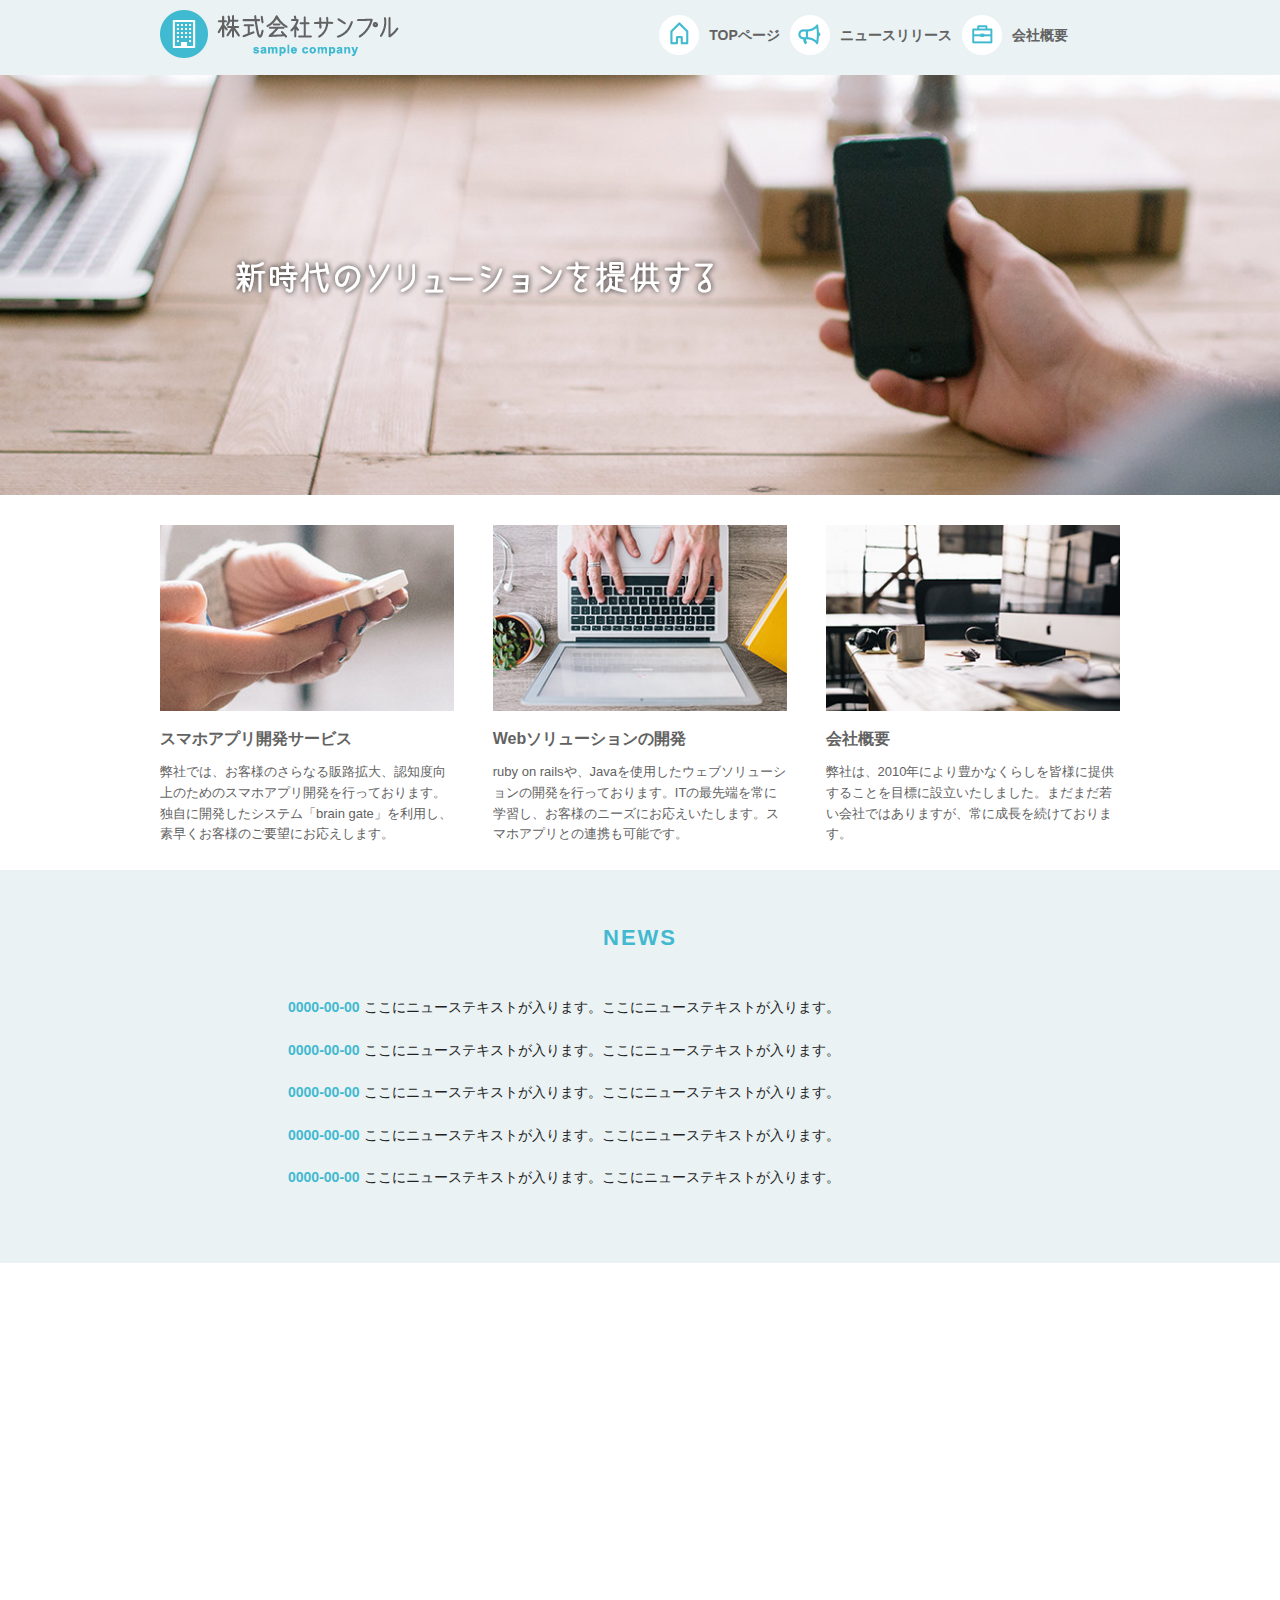
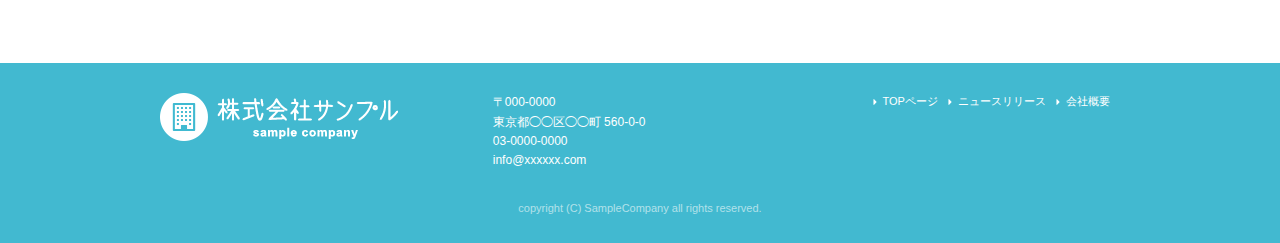
<file: index.html>
<!DOCTYPE html>
<html lang="ja">
<head>

  <!-- Basic Page Needs
  –––––––––––––––––––––––––––––––––––––––––––––––––– -->
  <meta charset="utf-8">
  <title>株式会社サンプル</title>
  <meta name="description" content="">
  <meta name="author" content="">

  <!-- Mobile Specific Metas
  –––––––––––––––––––––––––––––––––––––––––––––––––– -->
  <meta name="viewport" content="width=device-width, initial-scale=1">


  <!-- CSS
  –––––––––––––––––––––––––––––––––––––––––––––––––– -->
  <link rel="stylesheet" href="css/normalize.css">
  <link rel="stylesheet" href="css/skeleton.css">
  <link rel="stylesheet" href="css/sample.css">

  <!-- Favicon
  –––––––––––––––––––––––––––––––––––––––––––––––––– -->
  <link rel="icon" type="image/png" href="images/favicon.png">

</head>

<body>

  <!-- Primary Page Layout
  –––––––––––––––––––––––––––––––––––––––––––––––––– -->
  <header>
  <div id="header_in" class="container">
    <div class="row">
      <div class="six columns logo">
        <h1><a href="index.html"><img class="u-max-full-width" src="images/top/logo.png" alt="株式会社サンプル" srcset="images/top/logo@2x.png 2x" /></a></h1>
      </div>
      
      <div class="six columns navi">
        <div class="sp_navi">
          <img id="sp_navi_btn" class="u-max-full-width" src="images/top/sp_navi.png" alt="sp_navi" srcset="images/top/sp_navi@2x.png 2x" />
             <ul class="sp_navi_li">
               <li><a href="index.html">TOPページ</a></li>
               <li><a href="news.html">ニュースリリース</a></li>
               <li><a href="company.html">会社概要</a></li>
             </ul>
        </div>
        <div class="pc_navi">
            <ul class="pc_navi_li">
               <li class="navi_toppage"><a href="index.html">TOPページ</a></li>
               <li class="navi_news"><a href="news.html">ニュースリリース</a></li>
               <li class="navi_company"><a href="company.html">会社概要</a></li>
            </ul>
        </div>
      </div>
    </div>
  </div>    
  </header>
  
  <div id="cover_area">
  <div class="container">
    <div class="twelve columns">
      <img class="u-max-full-width" src="images/top/cover_read.png" alt="新時代のソリューションを提供する" srcset="images/top/cover_read@2x.png 2x" />
    </div>
  </div>
  </div>
  
<div id="service_area">

  <div class="container">
    <div class="row">

      <div class="four columns">
        
         <img class="u-max-full-width" src="images/top/service_01.jpg" alt="スマホアプリ開発サービス" srcset="images/top/service_01@2x.jpg 2x" />

         <div class="service_title">スマホアプリ開発サービス</div>
         <p>弊社では、お客様のさらなる販路拡大、認知度向上のためのスマホアプリ開発を行っております。独自に開発したシステム「brain gate」を利用し、素早くお客様のご要望にお応えします。</p>
        
      </div><!-- column -->
      
      <div class="four columns">
        
         <img class="u-max-full-width" src="images/top/service_02.jpg" alt="Webソリューションの開発" srcset="images/top/service_02@2x.jpg 2x" />

         <div class="service_title">Webソリューションの開発</div>
         <p>ruby on railsや、Javaを使用したウェブソリューションの開発を行っております。ITの最先端を常に学習し、お客様のニーズにお応えいたします。スマホアプリとの連携も可能です。</p> 
      
      </div><!-- column -->
      
      <div class="four columns">
        
         <img class="u-max-full-width" src="images/top/service_03.jpg" alt="会社概要" srcset="images/top/service_03@2x.jpg 2x" />

         <div class="service_title">会社概要</div>
         <p>弊社は、2010年により豊かなくらしを皆様に提供することを目標に設立いたしました。まだまだ若い会社ではありますが、常に成長を続けております。</p>
        
      </div><!-- column -->

    </div>
  </div>

</div>

<div id="news_area">

  <div class="container">
    <div class="row">

      <div class="twelve columns">

        <div class="news_title">NEWS</div>

        <ul class="news_lists">
          <li><span>0000-00-00</span> ここにニューステキストが入ります。ここにニューステキストが入ります。</li>
          <li><span>0000-00-00</span> ここにニューステキストが入ります。ここにニューステキストが入ります。</li>
          <li><span>0000-00-00</span> ここにニューステキストが入ります。ここにニューステキストが入ります。</li>
          <li><span>0000-00-00</span> ここにニューステキストが入ります。ここにニューステキストが入ります。</li>
          <li><span>0000-00-00</span> ここにニューステキストが入ります。ここにニューステキストが入ります。</li>
        </ul>

      </div>

    </div>
  </div>

</div>

<div id="googlemap_area">
  <script src="//maps.google.com/maps/api/js?sensor=true"></script>
  <script type="text/javascript">
  function googleMap() {
    var latlng = new google.maps.LatLng(35.6694293,139.7189323);/* 座標 */
    var myOptions = {
      zoom: 16, /*拡大比率*/
      center: latlng,
      scrollwheel: false,
      disableDoubleClickZoom: true,
      draggable: false,
      mapTypeControlOptions: { mapTypeIds: ['style', google.maps.MapTypeId.ROADMAP] }
    };
    var map = new google.maps.Map(document.getElementById('map1'), myOptions);
    /*アイコン設定*/
     var icon = new google.maps.MarkerImage('images/top/pin.png',/*画像url*/
     new google.maps.Size(48,56),/*アイコンサイズ*/
        new google.maps.Point(0,0)/*アイコン位置*/
    );
    var markerOptions = {
      position: latlng,
      map: map,
      icon: icon,
      title: '株式会社サンプル',/*タイトル*/
      animation: google.maps.Animation.DROP/*アニメーション*/
    };
    var marker = new google.maps.Marker(markerOptions);
    /*取得スタイルの貼り付け*/
    var styleOptions = [
      {
        "stylers": [
          { "hue": '#eaf2f4' }
        ]
      }
    ];
    var styledMapOptions = { name: '株式会社サンプル' }/*地図右上のタイトル*/
    var sampleType = new google.maps.StyledMapType(styleOptions, styledMapOptions);
    map.mapTypes.set('style', sampleType);
    map.setMapTypeId('style');
  };
  google.maps.event.addDomListener(window, 'load', function() {
      googleMap();
  });
  </script>
  <div id="map1" style="width:100%; height:400px; margin:0 auto;"></div>

</div>

<footer>
  <div class="container">
    <div class="row">
      <div class="four columns sp">
        <img class="u-max-full-width" src="images/top/footer_logo.png" alt="株式会社サンプル" srcset="images/top/footer_logo@2x.png 2x" />
      </div>
      <!-- columns -->
      <div class="four columns foot_address sp">
        〒000-0000<br />
        東京都◯◯区◯◯町 560-0-0<br />
        03-0000-0000<br />
        info@xxxxxx.com
      </div>
      <!-- columns -->
      <div class="four columns">
        <ul class="foot_navi">
          <li><a href="">TOPページ</a></li>
          <li><a href="">ニュースリリース</a></li>
          <li><a href="">会社概要</a></li>
        </ul>
      </div>
      <!-- columns -->
    </div>
    <!-- row -->

    <div class="row">
      <div class="twelve columns sp">
        <p class="copy">copyright (C) SampleCompany all rights reserved.</p>
      </div>
      <!-- columns -->
    </div>
    <!-- row -->
  </div>
</footer>
<!-- //footer -->

<!-- End Document
  –––––––––––––––––––––––––––––––––––––––––––––––––– -->
  <script type="text/javascript" src="//ajax.googleapis.com/ajax/libs/jquery/1.10.2/jquery.min.js"></script>
  
  <script>
  $(function(){
    $(document).ready(function(){

      $("#sp_navi_btn").click(function () {
        $(this).next().slideToggle();
      });

    });
  });
</script>
</body>
</html>
</file>
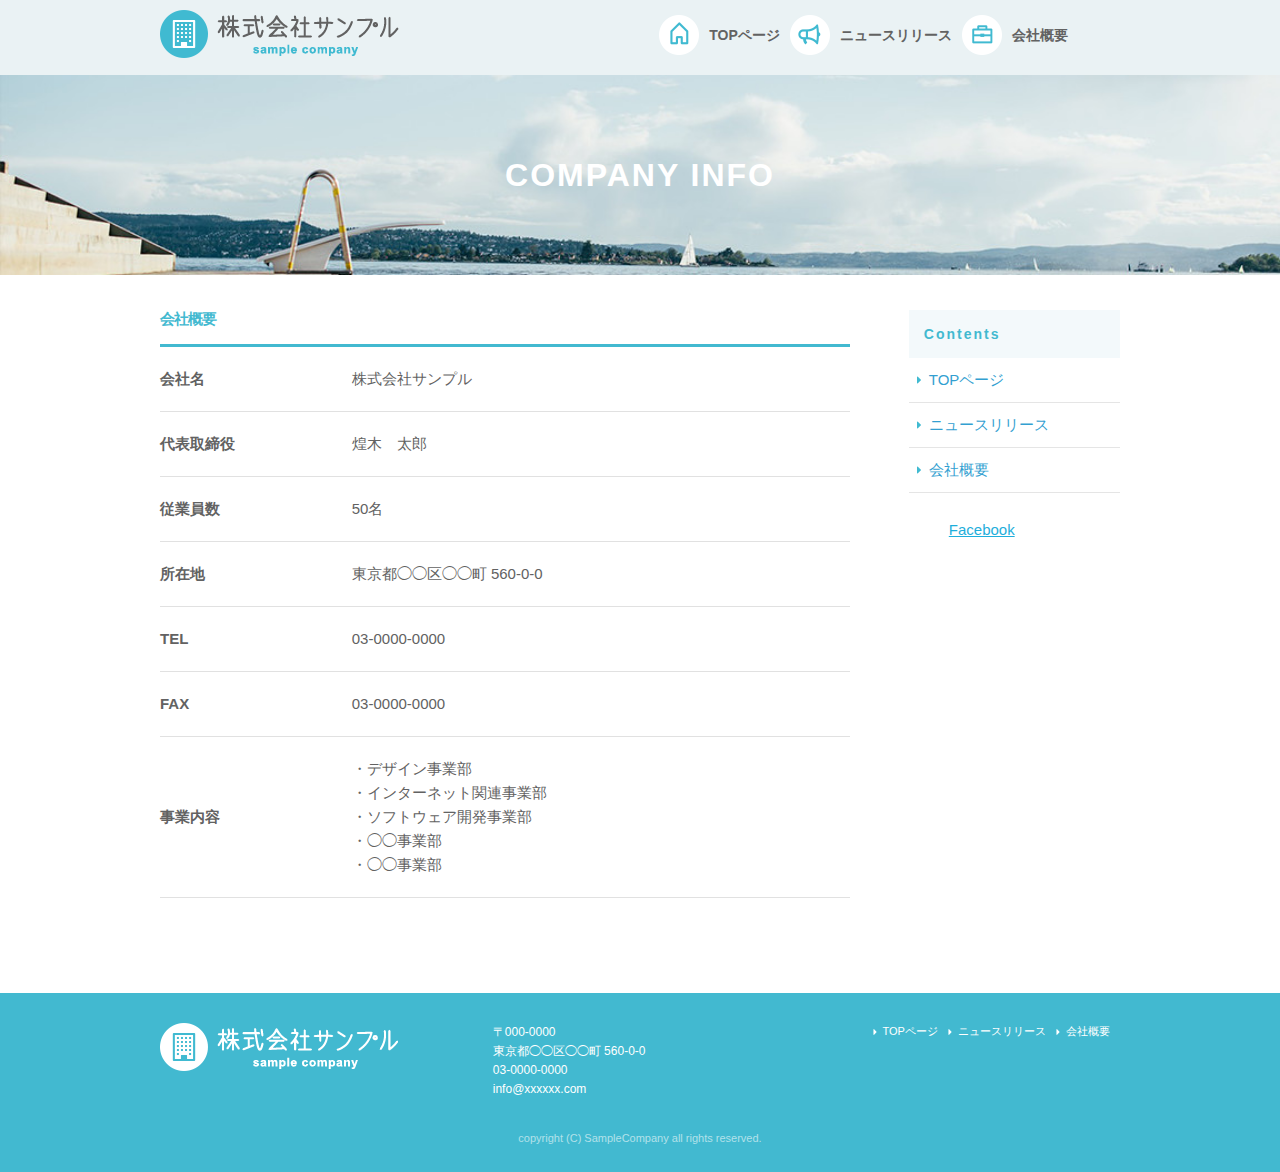
<file: company.html>
<!DOCTYPE html>
<html lang="ja">
  <head>

    <meta charset="utf-8">
    <title>COMPANY INFO | 株式会社サンプル</title>
    <meta name="description" content="">
    <meta name="author" content="">

    <meta name="viewport" content="width=device-width, initial-scale=1">

    <!-- <link href="//fonts.googleapis.com/css?family=Raleway:400,300,600" rel="stylesheet" type="text/css"> -->

    <link rel="stylesheet" href="css/normalize.css">
    <link rel="stylesheet" href="css/skeleton.css">
    <link rel="stylesheet" href="css/sample.css">

    <link rel="icon" type="image/png" href="images/favicon.png">

  </head>
  <body>

    <div id="fb-root"></div>
    <script>(function(d, s, id) {
var js, fjs = d.getElementsByTagName(s)[0];
if (d.getElementById(id)) return;
js = d.createElement(s); js.id = id;
js.src = "//connect.facebook.net/ja_JP/sdk.js#xfbml=1&version=v2.6";
fjs.parentNode.insertBefore(js, fjs);
    }(document, 'script', 'facebook-jssdk'));</script>

    <header>
      <div id="header_in" class="container">
        <div class="row">
          <div class="six columns logo">

            <h1><a href="index.html"><img class="u-max-full-width" src="images/top/logo.png" alt="株式会社サンプル" srcset="images/top/logo@2x.png 2x" /></a></h1>

          </div>
          <div class="six columns navi">

            <div class="sp_navi">
              <img id="sp_navi_btn" class="u-max-full-width" src="images/top/sp_navi.png" alt="sp_navi" srcset="images/top/sp_navi@2x.png 2x" />

              <ul class="sp_navi_li">
                <li><a href="index.html">TOPページ</a></li>
                <li><a href="news.html">ニュースリリース</a></li>
                <li><a href="company.html">会社概要</a></li>
              </ul>
            </div>
            <!-- sp_navi -->

            <div class="pc_navi">

              <ul class="pc_navi_li">
                <li class="navi_toppage"><a href="index.html">TOPページ</a></li>
                <li class="navi_news"><a href="news.html">ニュースリリース</a></li>
                <li class="navi_company"><a href="company.html">会社概要</a></li>
              </ul>

            </div>
            <!-- pc_navi -->

          </div>
        </div>
        <!-- row -->
      </div>
      <!-- header_in -->
    </header>

    <div id="sub_cover">
      <div class="conteiner">
        <div class="row">

          <div class="twelve columns">
            <h2>COMPANY INFO</h2>
          </div>

        </div>
      </div>
    </div>
    <!-- #sub_cover -->

    <div id="contents">
      <div class="container">
        <div class="row">

          <div id="main" class="nine columns">
            <h2 class="company_title">会社概要</h2>

            <table class="u-full-width">
              <tr>
                <th>会社名</th>
                <td>株式会社サンプル</td>
              </tr>
              <tr>
                <th>代表取締役</th>
                <td>煌木　太郎</td>
              </tr>
              <tr>
                <th>従業員数</th>
                <td>50名</td>
              </tr>
              <tr>
                <th>所在地</th>
                <td>東京都◯◯区◯◯町 560-0-0</td>
              </tr>
              <tr>
                <th>TEL</th>
                <td>03-0000-0000</td>
              </tr>
              <tr>
                <th>FAX</th>
                <td>03-0000-0000</td>
              </tr>
              <tr>
                <th>事業内容</th>
                <td>
                  ・デザイン事業部<br />
                  ・インターネット関連事業部<br />
                  ・ソフトウェア開発事業部<br />
                  ・◯◯事業部<br />
                  ・◯◯事業部
                </td>
              </tr>
            </table>


          </div>

          <div id="sidebar" class="three columns">

            <div class="pc_sidemenu">
              <h3>Contents</h3>

              <ul>
                <li><a href="index.html">TOPページ</a></li>
                <li><a href="news.html">ニュースリリース</a></li>
                <li><a href="company.html">会社概要</a></li>
              </ul>
            </div>

            <div class="fb-page" data-href="https://www.facebook.com/facebook" data-tabs="timeline" data-height="300" data-small-header="false" data-adapt-container-width="true" data-hide-cover="false" data-show-facepile="false"><div class="fb-xfbml-parse-ignore"><blockquote cite="https://www.facebook.com/facebook"><a href="https://www.facebook.com/facebook">Facebook</a></blockquote></div></div>

          </div>

        </div>
      </div>
    </div>
    <!-- #contents -->


    <footer>
      <div class="container">
        <div class="row">
          <div class="four columns sp">
            <img class="u-max-full-width" src="images/top/footer_logo.png" alt="株式会社サンプル" srcset="images/top/footer_logo@2x.png 2x" />
          </div>
          <!-- columns -->
          <div class="four columns foot_address sp">
            〒000-0000<br />
            東京都◯◯区◯◯町 560-0-0<br />
            03-0000-0000<br />
            info@xxxxxx.com
          </div>
          <!-- columns -->
          <div class="four columns">
            <ul class="foot_navi">
              <li><a href="index.html">TOPページ</a></li>
              <li><a href="news.html">ニュースリリース</a></li>
              <li><a href="company.html">会社概要</a></li>
            </ul>
          </div>
          <!-- columns -->
        </div>
        <!-- row -->

        <div class="row">
          <div class="twelve columns sp">
            <p class="copy">copyright (C) SampleCompany all rights reserved.</p>
          </div>
          <!-- columns -->
        </div>
        <!-- row -->
      </div>
    </footer>
    <!-- //footer -->


    <script type="text/javascript" src="//ajax.googleapis.com/ajax/libs/jquery/1.10.2/jquery.min.js"></script>

    <script>
$(function(){

  $(document).ready(function(){

    $("#sp_navi_btn").click(function () {
      $(this).next().slideToggle();
    });

  });

});
    </script>


  </body>
</html>
</file>
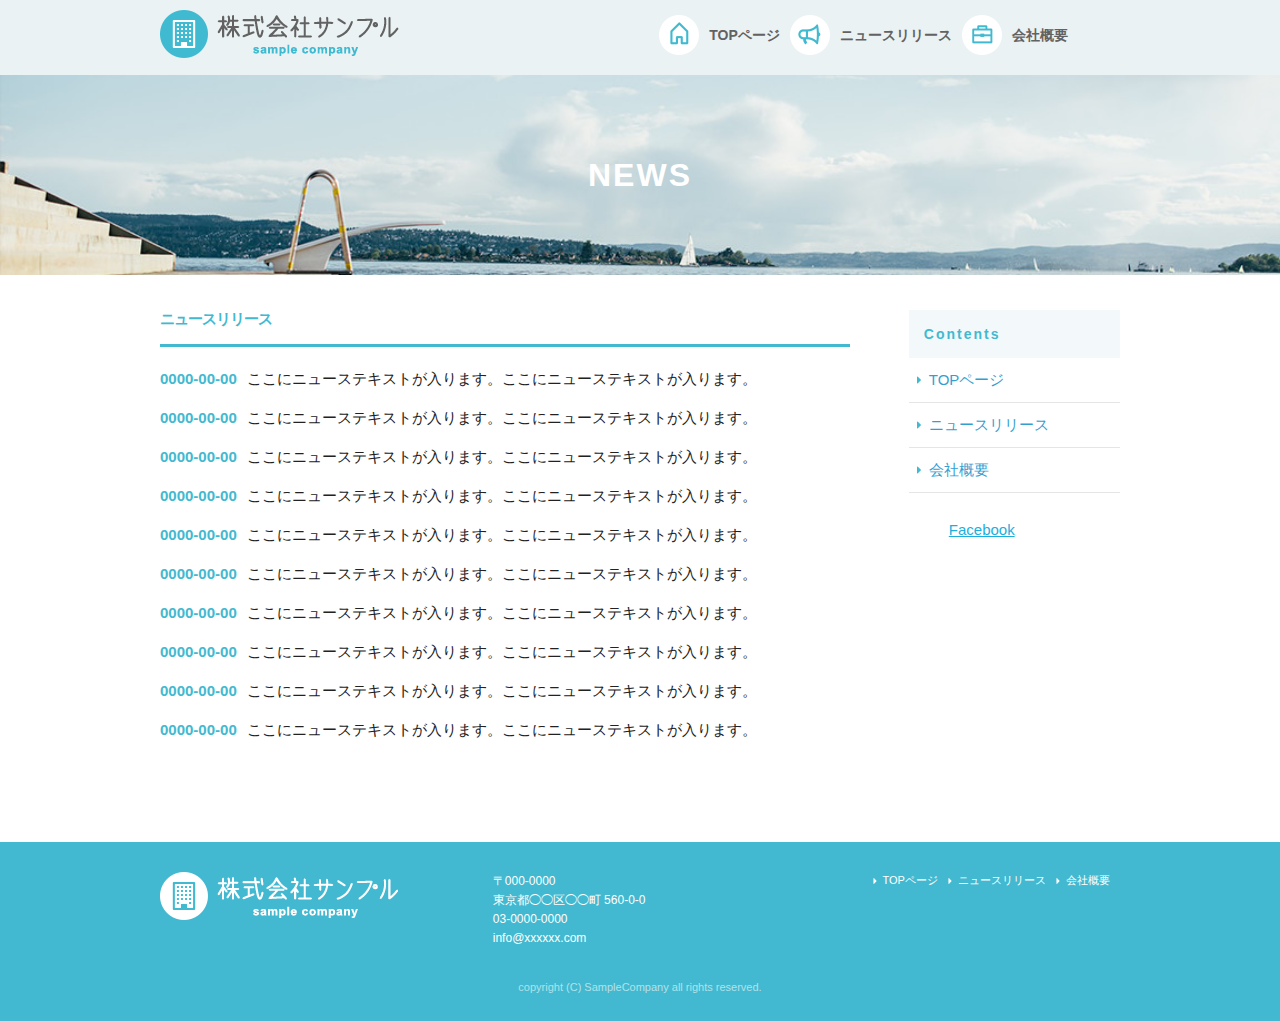
<file: news.html>
<!DOCTYPE html>
<html lang="ja">
<head>

  <meta charset="utf-8">
  <title>NEWS | 株式会社サンプル</title>
  <meta name="description" content="">
  <meta name="author" content="">

  <meta name="viewport" content="width=device-width, initial-scale=1">

  <link rel="stylesheet" href="css/normalize.css">
  <link rel="stylesheet" href="css/skeleton.css">
  <link rel="stylesheet" href="css/sample.css">

  <link rel="icon" type="image/png" href="images/favicon.png">

</head>
<body>

  <div id="fb-root"></div>
  <script>(function(d, s, id) {
    var js, fjs = d.getElementsByTagName(s)[0];
    if (d.getElementById(id)) return;
    js = d.createElement(s); js.id = id;
    js.src = "//connect.facebook.net/ja_JP/sdk.js#xfbml=1&version=v2.6";
    fjs.parentNode.insertBefore(js, fjs);
  }(document, 'script', 'facebook-jssdk'));</script>

<header>
  <div id="header_in" class="container">
    <div class="row">
      <div class="six columns logo">

        <h1><a href="index.html"><img class="u-max-full-width" src="images/top/logo.png" alt="株式会社サンプル" srcset="images/top/logo@2x.png 2x" /></a></h1>

      </div>
      <div class="six columns navi">

        <div class="sp_navi">
          <img id="sp_navi_btn" class="u-max-full-width" src="images/top/sp_navi.png" alt="sp_navi" srcset="images/top/sp_navi@2x.png 2x" />

          <ul class="sp_navi_li">
            <li><a href="index.html">TOPページ</a></li>
            <li><a href="news.html">ニュースリリース</a></li>
            <li><a href="company.html">会社概要</a></li>
          </ul>
        </div>
        <!-- sp_navi -->

        <div class="pc_navi">

          <ul class="pc_navi_li">
            <li class="navi_toppage"><a href="index.html">TOPページ</a></li>
            <li class="navi_news"><a href="news.html">ニュースリリース</a></li>
            <li class="navi_company"><a href="company.html">会社概要</a></li>
          </ul>

        </div>
        <!-- pc_navi -->

      </div>
    </div>
    <!-- row -->
  </div>
  <!-- header_in -->
</header>

<div id="sub_cover">
  <div class="conteiner">
    <div class="row">

      <div class="twelve columns">
        <h2>NEWS</h2>
      </div>

    </div>
  </div>
</div>
<!-- #sub_cover -->

<div id="contents">
  <div class="container">
    <div class="row">

      <div id="main" class="nine columns">
        <h2>ニュースリリース</h2>

        <ul class="news_li">
          <li><span>0000-00-00</span>ここにニューステキストが入ります。ここにニューステキストが入ります。</li>
          <li><span>0000-00-00</span>ここにニューステキストが入ります。ここにニューステキストが入ります。</li>
          <li><span>0000-00-00</span>ここにニューステキストが入ります。ここにニューステキストが入ります。</li>
          <li><span>0000-00-00</span>ここにニューステキストが入ります。ここにニューステキストが入ります。</li>
          <li><span>0000-00-00</span>ここにニューステキストが入ります。ここにニューステキストが入ります。</li>
          <li><span>0000-00-00</span>ここにニューステキストが入ります。ここにニューステキストが入ります。</li>
          <li><span>0000-00-00</span>ここにニューステキストが入ります。ここにニューステキストが入ります。</li>
          <li><span>0000-00-00</span>ここにニューステキストが入ります。ここにニューステキストが入ります。</li>
          <li><span>0000-00-00</span>ここにニューステキストが入ります。ここにニューステキストが入ります。</li>
          <li><span>0000-00-00</span>ここにニューステキストが入ります。ここにニューステキストが入ります。</li>
        </ul>
      </div>

      <div id="sidebar" class="three columns">

        <div class="pc_sidemenu">
          <h3>Contents</h3>

          <ul>
            <li><a href="index.html">TOPページ</a></li>
            <li><a href="news.html">ニュースリリース</a></li>
            <li><a href="company.html">会社概要</a></li>
          </ul>
        </div>

        <div class="fb-page" data-href="https://www.facebook.com/facebook" data-tabs="timeline" data-height="300" data-small-header="false" data-adapt-container-width="true" data-hide-cover="false" data-show-facepile="false"><div class="fb-xfbml-parse-ignore"><blockquote cite="https://www.facebook.com/facebook"><a href="https://www.facebook.com/facebook">Facebook</a></blockquote></div></div>

      </div>

    </div>
  </div>
</div>
<!-- #contents -->


<footer>
  <div class="container">
    <div class="row">
      <div class="four columns sp">
        <img class="u-max-full-width" src="images/top/footer_logo.png" alt="株式会社サンプル" srcset="images/top/footer_logo@2x.png 2x" />
      </div>
      <!-- columns -->
      <div class="four columns foot_address sp">
        〒000-0000<br />
        東京都◯◯区◯◯町 560-0-0<br />
        03-0000-0000<br />
        info@xxxxxx.com
      </div>
      <!-- columns -->
      <div class="four columns">
        <ul class="foot_navi">
          <li><a href="index.html">TOPページ</a></li>
          <li><a href="news.html">ニュースリリース</a></li>
          <li><a href="company.html">会社概要</a></li>
        </ul>
      </div>
      <!-- columns -->
    </div>
    <!-- row -->

    <div class="row">
      <div class="twelve columns sp">
        <p class="copy">copyright (C) SampleCompany all rights reserved.</p>
      </div>
      <!-- columns -->
    </div>
    <!-- row -->
  </div>
</footer>
<!-- //footer -->



<script type="text/javascript" src="//ajax.googleapis.com/ajax/libs/jquery/1.10.2/jquery.min.js"></script>

<script>
  $(function(){

    $(document).ready(function(){

      $("#sp_navi_btn").click(function () {
        $(this).next().slideToggle();
      });

    });

  });
</script>


</body>
</html>
</file>
<file: css/skeleton.css>
/*
* Skeleton V2.0.4
* Copyright 2014, Dave Gamache
* www.getskeleton.com
* Free to use under the MIT license.
* http://www.opensource.org/licenses/mit-license.php
* 12/29/2014
*/


/* Table of contents
––––––––––––––––––––––––––––––––––––––––––––––––––
- Grid
- Base Styles
- Typography
- Links
- Buttons
- Forms
- Lists
- Code
- Tables
- Spacing
- Utilities
- Clearing
- Media Queries
*/


/* Grid
–––––––––––––––––––––––––––––––––––––––––––––––––– */
.container {
  position: relative;
  width: 100%;
  max-width: 960px;
  margin: 0 auto;
  padding: 0 20px;
  box-sizing: border-box; }
.column,
.columns {
  width: 100%;
  float: left;
  box-sizing: border-box; }

/* For devices larger than 400px */
@media (min-width: 400px) {
  .container {
    width: 85%;
    padding: 0; }
}

/* For devices larger than 550px */
@media (min-width: 550px) {
  .container {
    width: 80%; }
  .column,
  .columns {
    margin-left: 4%; }
  .column:first-child,
  .columns:first-child {
    margin-left: 0; }

  .one.column,
  .one.columns                    { width: 4.66666666667%; }
  .two.columns                    { width: 13.3333333333%; }
  .three.columns                  { width: 22%;            }
  .four.columns                   { width: 30.6666666667%; }
  .five.columns                   { width: 39.3333333333%; }
  .six.columns                    { width: 48%;            }
  .seven.columns                  { width: 56.6666666667%; }
  .eight.columns                  { width: 65.3333333333%; }
  .nine.columns                   { width: 74.0%;          }
  .ten.columns                    { width: 82.6666666667%; }
  .eleven.columns                 { width: 91.3333333333%; }
  .twelve.columns                 { width: 100%; margin-left: 0; }

  .one-third.column               { width: 30.6666666667%; }
  .two-thirds.column              { width: 65.3333333333%; }

  .one-half.column                { width: 48%; }

  /* Offsets */
  .offset-by-one.column,
  .offset-by-one.columns          { margin-left: 8.66666666667%; }
  .offset-by-two.column,
  .offset-by-two.columns          { margin-left: 17.3333333333%; }
  .offset-by-three.column,
  .offset-by-three.columns        { margin-left: 26%;            }
  .offset-by-four.column,
  .offset-by-four.columns         { margin-left: 34.6666666667%; }
  .offset-by-five.column,
  .offset-by-five.columns         { margin-left: 43.3333333333%; }
  .offset-by-six.column,
  .offset-by-six.columns          { margin-left: 52%;            }
  .offset-by-seven.column,
  .offset-by-seven.columns        { margin-left: 60.6666666667%; }
  .offset-by-eight.column,
  .offset-by-eight.columns        { margin-left: 69.3333333333%; }
  .offset-by-nine.column,
  .offset-by-nine.columns         { margin-left: 78.0%;          }
  .offset-by-ten.column,
  .offset-by-ten.columns          { margin-left: 86.6666666667%; }
  .offset-by-eleven.column,
  .offset-by-eleven.columns       { margin-left: 95.3333333333%; }

  .offset-by-one-third.column,
  .offset-by-one-third.columns    { margin-left: 34.6666666667%; }
  .offset-by-two-thirds.column,
  .offset-by-two-thirds.columns   { margin-left: 69.3333333333%; }

  .offset-by-one-half.column,
  .offset-by-one-half.columns     { margin-left: 52%; }

}


/* Base Styles
–––––––––––––––––––––––––––––––––––––––––––––––––– */
/* NOTE
html is set to 62.5% so that all the REM measurements throughout Skeleton
are based on 10px sizing. So basically 1.5rem = 15px :) */
html {
  font-size: 62.5%; }
body {
  font-size: 1.5em; /* currently ems cause chrome bug misinterpreting rems on body element */
  line-height: 1.6;
  font-weight: 400;
  font-family: "Raleway", "HelveticaNeue", "Helvetica Neue", Helvetica, Arial, sans-serif;
  color: #222; }


/* Typography
–––––––––––––––––––––––––––––––––––––––––––––––––– */
h1, h2, h3, h4, h5, h6 {
  margin-top: 0;
  margin-bottom: 2rem;
  font-weight: 300; }
h1 { font-size: 4.0rem; line-height: 1.2;  letter-spacing: -.1rem;}
h2 { font-size: 3.6rem; line-height: 1.25; letter-spacing: -.1rem; }
h3 { font-size: 3.0rem; line-height: 1.3;  letter-spacing: -.1rem; }
h4 { font-size: 2.4rem; line-height: 1.35; letter-spacing: -.08rem; }
h5 { font-size: 1.8rem; line-height: 1.5;  letter-spacing: -.05rem; }
h6 { font-size: 1.5rem; line-height: 1.6;  letter-spacing: 0; }

/* Larger than phablet */
@media (min-width: 550px) {
  h1 { font-size: 5.0rem; }
  h2 { font-size: 4.2rem; }
  h3 { font-size: 3.6rem; }
  h4 { font-size: 3.0rem; }
  h5 { font-size: 2.4rem; }
  h6 { font-size: 1.5rem; }
}

p {
  margin-top: 0; }


/* Links
–––––––––––––––––––––––––––––––––––––––––––––––––– */
a {
  color: #1EAEDB; }
a:hover {
  color: #0FA0CE; }


/* Buttons
–––––––––––––––––––––––––––––––––––––––––––––––––– */
.button,
button,
input[type="submit"],
input[type="reset"],
input[type="button"] {
  display: inline-block;
  height: 38px;
  padding: 0 30px;
  color: #555;
  text-align: center;
  font-size: 11px;
  font-weight: 600;
  line-height: 38px;
  letter-spacing: .1rem;
  text-transform: uppercase;
  text-decoration: none;
  white-space: nowrap;
  background-color: transparent;
  border-radius: 4px;
  border: 1px solid #bbb;
  cursor: pointer;
  box-sizing: border-box; }
.button:hover,
button:hover,
input[type="submit"]:hover,
input[type="reset"]:hover,
input[type="button"]:hover,
.button:focus,
button:focus,
input[type="submit"]:focus,
input[type="reset"]:focus,
input[type="button"]:focus {
  color: #333;
  border-color: #888;
  outline: 0; }
.button.button-primary,
button.button-primary,
input[type="submit"].button-primary,
input[type="reset"].button-primary,
input[type="button"].button-primary {
  color: #FFF;
  background-color: #33C3F0;
  border-color: #33C3F0; }
.button.button-primary:hover,
button.button-primary:hover,
input[type="submit"].button-primary:hover,
input[type="reset"].button-primary:hover,
input[type="button"].button-primary:hover,
.button.button-primary:focus,
button.button-primary:focus,
input[type="submit"].button-primary:focus,
input[type="reset"].button-primary:focus,
input[type="button"].button-primary:focus {
  color: #FFF;
  background-color: #1EAEDB;
  border-color: #1EAEDB; }


/* Forms
–––––––––––––––––––––––––––––––––––––––––––––––––– */
input[type="email"],
input[type="number"],
input[type="search"],
input[type="text"],
input[type="tel"],
input[type="url"],
input[type="password"],
textarea,
select {
  height: 38px;
  padding: 6px 10px; /* The 6px vertically centers text on FF, ignored by Webkit */
  background-color: #fff;
  border: 1px solid #D1D1D1;
  border-radius: 4px;
  box-shadow: none;
  box-sizing: border-box; }
/* Removes awkward default styles on some inputs for iOS */
input[type="email"],
input[type="number"],
input[type="search"],
input[type="text"],
input[type="tel"],
input[type="url"],
input[type="password"],
textarea {
  -webkit-appearance: none;
     -moz-appearance: none;
          appearance: none; }
textarea {
  min-height: 65px;
  padding-top: 6px;
  padding-bottom: 6px; }
input[type="email"]:focus,
input[type="number"]:focus,
input[type="search"]:focus,
input[type="text"]:focus,
input[type="tel"]:focus,
input[type="url"]:focus,
input[type="password"]:focus,
textarea:focus,
select:focus {
  border: 1px solid #33C3F0;
  outline: 0; }
label,
legend {
  display: block;
  margin-bottom: .5rem;
  font-weight: 600; }
fieldset {
  padding: 0;
  border-width: 0; }
input[type="checkbox"],
input[type="radio"] {
  display: inline; }
label > .label-body {
  display: inline-block;
  margin-left: .5rem;
  font-weight: normal; }


/* Lists
–––––––––––––––––––––––––––––––––––––––––––––––––– */
ul {
  list-style: circle inside; }
ol {
  list-style: decimal inside; }
ol, ul {
  padding-left: 0;
  margin-top: 0; }
ul ul,
ul ol,
ol ol,
ol ul {
  margin: 1.5rem 0 1.5rem 3rem;
  font-size: 90%; }
li {
  margin-bottom: 1rem; }


/* Code
–––––––––––––––––––––––––––––––––––––––––––––––––– */
code {
  padding: .2rem .5rem;
  margin: 0 .2rem;
  font-size: 90%;
  white-space: nowrap;
  background: #F1F1F1;
  border: 1px solid #E1E1E1;
  border-radius: 4px; }
pre > code {
  display: block;
  padding: 1rem 1.5rem;
  white-space: pre; }


/* Tables
–––––––––––––––––––––––––––––––––––––––––––––––––– */
th,
td {
  padding: 12px 15px;
  text-align: left;
  border-bottom: 1px solid #E1E1E1; }
th:first-child,
td:first-child {
  padding-left: 0; }
th:last-child,
td:last-child {
  padding-right: 0; }


/* Spacing
–––––––––––––––––––––––––––––––––––––––––––––––––– */
button,
.button {
  margin-bottom: 1rem; }
input,
textarea,
select,
fieldset {
  margin-bottom: 1.5rem; }
pre,
blockquote,
dl,
figure,
table,
p,
ul,
ol,
form {
  margin-bottom: 2.5rem; }


/* Utilities
–––––––––––––––––––––––––––––––––––––––––––––––––– */
.u-full-width {
  width: 100%;
  box-sizing: border-box; }
.u-max-full-width {
  max-width: 100%;
  box-sizing: border-box; }
.u-pull-right {
  float: right; }
.u-pull-left {
  float: left; }


/* Misc
–––––––––––––––––––––––––––––––––––––––––––––––––– */
hr {
  margin-top: 3rem;
  margin-bottom: 3.5rem;
  border-width: 0;
  border-top: 1px solid #E1E1E1; }


/* Clearing
–––––––––––––––––––––––––––––––––––––––––––––––––– */

/* Self Clearing Goodness */
.container:after,
.row:after,
.u-cf {
  content: "";
  display: table;
  clear: both; }


/* Media Queries
–––––––––––––––––––––––––––––––––––––––––––––––––– */
/*
Note: The best way to structure the use of media queries is to create the queries
near the relevant code. For example, if you wanted to change the styles for buttons
on small devices, paste the mobile query code up in the buttons section and style it
there.
*/


/* Larger than mobile */
@media (min-width: 400px) {}

/* Larger than phablet (also point when grid becomes active) */
@media (min-width: 550px) {}

/* Larger than tablet */
@media (min-width: 750px) {}

/* Larger than desktop */
@media (min-width: 1000px) {}

/* Larger than Desktop HD */
@media (min-width: 1200px) {}
</file>
<file: css/sample.css>
html {
  font-size: 62.5%; }

header {
  background: #eaf2f4; }
  header #header_in {
    padding-top: 10px;
    padding-bottom: 4px; }
  @media (max-width: 550px) {
    header .logo {
      width: 190px; }
    header .navi {
      width: 40px;
      float: right; } }
  header .sp_navi_li {
    width: 180px;
    position: absolute;
    top: 50px;
    right: 2%;
    border: 1px solid #eee;
    background: white;
    margin: 0;
    padding: 0;
    display: none;
    z-index: 100; }
    header .sp_navi_li li {
      list-style: none;
      margin: 0;
      padding: 0; }
      header .sp_navi_li li a {
        display: block;
        padding: 10px 8px;
        border-bottom: 1px solid #eee;
        font-size: 14px;
        text-decoration: none; }
  @media (min-width: 551px) {
    header .sp_navi {
      display: none; }
    header #header_in {
      padding: 15px 0 10px 0; }
    header .pc_navi_li {
      margin: 0;
      padding: 0; }
      header .pc_navi_li li {
        list-style: none;
        margin: 5px 0 0 0;
        padding: 0; }
        header .pc_navi_li li a {
          color: #626262;
          text-decoration: none;
          font-weight: bold;
          font-size: 14px;
          font-size: 1.4rem;
          float: left;
          padding-right: 10px; }
        header .pc_navi_li li a:hover {
          color: #42b9d0; }
      header .pc_navi_li li.navi_toppage a {
        background-repeat: no-repeat;
        display: inline-block;
        line-height: 40px;
        padding-left: 50px;
        background-image: url("../images/top/navi_top.png");
        background-size: 40px 40px; } }
    @media screen and (min-width: 551px) and (-webkit-min-device-pixel-ratio: 2), (min-width: 551px) and (min-resolution: 2dppx) {
      header .pc_navi_li li.navi_toppage a {
        background-image: url("../images/top/navi_top@2x.png"); } }
  @media (min-width: 551px) {
      header .pc_navi_li li.navi_news a {
        background-repeat: no-repeat;
        display: inline-block;
        line-height: 40px;
        padding-left: 50px;
        background-image: url("../images/top/navi_news.png");
        background-size: 40px 40px; } }
    @media screen and (min-width: 551px) and (-webkit-min-device-pixel-ratio: 2), (min-width: 551px) and (min-resolution: 2dppx) {
      header .pc_navi_li li.navi_news a {
        background-image: url("../images/top/navi_news@2x.png"); } }
  @media (min-width: 551px) {
      header .pc_navi_li li.navi_company a {
        background-repeat: no-repeat;
        display: inline-block;
        line-height: 40px;
        padding-left: 50px;
        background-image: url("../images/top/navi_company.png");
        background-size: 40px 40px; } }
    @media screen and (min-width: 551px) and (-webkit-min-device-pixel-ratio: 2), (min-width: 551px) and (min-resolution: 2dppx) {
      header .pc_navi_li li.navi_company a {
        background-image: url("../images/top/navi_company@2x.png"); } }

  @media (max-width: 550px) {
    header .pc_navi {
      display: none; } }

#cover_area {
  text-align: center;
  padding: 80px 0;
  background-image: url("../images/top/cover.jpg");
  background-size: cover; }
  @media screen and (-webkit-min-device-pixel-ratio: 2), (min-resolution: 2dppx) {
    #cover_area {
      background-image: url("../images/top/cover@2x.jpg"); } }
  @media (min-width: 551px) {
    #cover_area {
      text-align: left;
      height: 420px;
      padding: 0; }
      #cover_area img {
        margin-top: 180px;
        margin-left: 70px; } }

#service_area {
  padding-top: 20px; }
  @media (min-width: 551px) {
    #service_area {
      padding-top: 30px; } }
  #service_area .columns {
    color: #626262; }
    #service_area .columns .service_title {
      font-size: 18px;
      font-size: 1.8rem;
      font-weight: bold;
      margin-top: 8px; }
    #service_area .columns p {
      font-size: 15px;
      font-size: 1.5rem;
      margin-top: 10px; }
    @media (min-width: 551px) {
      #service_area .columns .service_title {
        font-size: 16px;
        font-size: 1.6rem; }
      #service_area .columns p {
        font-size: 13px;
        font-size: 1.3rem; } }

#news_area {
  background-color: #eaf2f4; }
  @media (min-width: 551px) {
    #news_area .container {
      padding: 0px 10% 50px 10%; } }
  #news_area .news_title {
    text-align: center;
    font-size: 26px;
    font-size: 2.6rem;
    color: #42b9d0;
    padding: 15px 0 10px 0;
    font-weight: bold;
    letter-spacing: 0.2rem; }
  #news_area .news_lists li {
    list-style: none;
    font-size: 15px;
    font-size: 1.5rem; }
    #news_area .news_lists li span {
      color: #42b9d0;
      font-weight: bold;
      display: block;
      margin-bottom: 3px; }
  @media (min-width: 551px) {
    #news_area .news_title {
      font-size: 22px;
      font-size: 2.2rem;
      padding: 50px 0 41px 0; }
    #news_area .news_lists li {
      font-size: 14px;
      font-size: 1.4rem;
      margin-bottom: 20px; }
      #news_area .news_lists li span {
        display: inline;
        margin-bottom: 0px; } }

footer {
  background-color: #42b9d0;
  color: #fff;
  padding-top: 20px; }
  @media (max-width: 550px) {
    footer .container {
      margin: 0;
      padding: 0; }
    footer .sp {
      padding: 0 6%;
      margin: 0 auto; }
    footer .foot_navi {
      margin-top: 20px; }
      footer .foot_navi li {
        list-style: none;
        margin-bottom: 1px; }
        footer .foot_navi li a {
          color: #42b9d0;
          background-color: #eaf2f4;
          display: block;
          text-align: center;
          font-weight: bold;
          text-decoration: none;
          font-size: 16px;
          font-size: 1.6rem;
          padding: 16px 0; } }
  footer .foot_address {
    font-size: 16px;
    font-size: 1.6rem;
    padding-top: 10px; }
  footer .copy {
    text-align: center;
    font-size: 11px;
    font-size: 1.1rem;
    color: #b2e1ea; }
  @media (min-width: 551px) {
    footer {
      padding-top: 30px; }
      footer .foot_address {
        padding: 0px;
        font-size: 12px;
        font-size: 1.2rem; }
      footer .foot_navi {
        float: right; }
        footer .foot_navi li {
          list-style: none;
          background-repeat: no-repeat;
          background-position: left center;
          display: inline-block;
          float: left;
          margin-right: 10px;
          font-size: 11px;
          font-size: 1.1rem;
          background-image: url("../images/top/foot_arroehead.png");
          background-size: 4px 6px; } }
      @media screen and (min-width: 551px) and (-webkit-min-device-pixel-ratio: 2), (min-width: 551px) and (min-resolution: 2dppx) {
        footer .foot_navi li {
          background-image: url("../images/top/foot_arroehead@2x.png"); } }
  @media (min-width: 551px) {
        footer .foot_navi a {
          color: white;
          padding-left: 10px;
          text-decoration: none; }
        footer .foot_navi a:hover {
          color: #eaf2f4; }
      footer .copy {
        margin-top: 30px; } }

h1 {
  margin: 0;
  padding: 0; }

/*# sourceMappingURL=sample.css.map */

header {
    background: #eaf2f4;
    display: block;
}
header #header_in {
    padding-top: 10px;
    padding-bottom: 4px;
}

#sub_cover {
    padding: 40px 0;
    background-image: url(../images/news/sub_cover.jpg);
    background-size: cover;
}
.container {
    position: relative;
    width: 100%;
    max-width: 960px;
    margin: 0 auto;
    padding: 0 20px;
    box-sizing: border-box;
}

@media (min-width: 550px) {
#sub_cover {
    padding: 80px 0;
}
.twelve.columns {
    width: 100%;
    margin-left: 0;
}
#sub_cover h2 {
    text-align: center;
    color: white;
    font-size: 3.2rem;
    font-weight: bold;
    margin: 0;
    letter-spacing: 0.2rem;
}
#contents {
    padding-top: 35px;
    padding-bottom: 70px;
}
.container {
    width: 80%;
}
#contents #main {
    padding-right: 20px;
}
.nine.columns {
    width: 74.0%;
}
#contents #main h2 {
    font-size: 2rem;
    padding-bottom: 20px;
}
#contents #main .news_li li {
    list-style: none;
    padding-bottom: 5px;
}
#contents #main .news_li li span {
    display: inline-block;
    margin-bottom: 0;
    padding-right: 10px;
}
.three.columns {
    width: 22%;
}

}

@media (min-width: 400px) {
.container {
    width: 85%;
    padding: 0;
}
#contents #main h2 {
    font-size: 2rem;
    padding-bottom: 20px;
}
}

@media (max-width: 550px) {
header .logo {
    width: 190px;
}
#sub_cover h2 {
    text-align: center;
    color: white;
    font-size: 1.6rem;
    font-weight: bold;
    margin: 0;
    letter-spacing: 0.2rem;
    line-height: 1.25;
    display: block;
}
#contents {
    padding-top: 20px;
}
#contents #main h2 {
 
    font-size: 15px;
    font-size: 1.5rem;
    padding-bottom: 15px;
}
.container {
    padding: 0 20px;
}
#contents #main h2 {
    font-size: 15px;
    font-size: 1.5rem;
    padding-bottom: 15px;
}
#contents #main .news_li li span {
    display: block;
    margin-bottom: 3px;
    
}

#contents #sidebar .pc_sidemenu {
    display: none;
}
#contents #main h2 {
    color: #42b9d0;
    border-bottom: 3px solid #42b9d0;
    font-size: 1.5rem;
    font-weight: bold;
    padding-bottom: 15px;
}
#contents #main th, #contents #main td {
    padding: 20px 0;
    color: #626262;
    font-size: 1.4rem;
}
footer .container {
    margin: 0;
    padding: 0;
}
footer .sp {
    padding: 0 6%;
    margin: 0 auto;
}
}

 .columns {
    width: 100%;
    float: left;
    box-sizing: border-box;
}

.container {
    position: relative;
    max-width: 960px;
    margin: 0 auto;
    box-sizing: border-box;
}

#contents #main .news_li {
    font-size: 1.5rem;
}
ul {
    padding-left: 0;
    margin-top: 0;
    list-style: circle inside;
    display: block;
    margin-bottom: 2.5rem;
}
#contents #main .news_li li {
    margin-bottom: 1rem;
    list-style: none;
}
#contents #main .news_li li span {
    color: #42b9d0;
    font-weight: bold;
    
}
#contents #sidebar {
    padding-bottom: 20px;
}
#contents #main h2 {
    color: #42b9d0;
    border-bottom: 3px solid #42b9d0;
    font-weight: bold;
}
#contents #sidebar {
    padding-bottom: 20px;
}
#contents #sidebar .pc_sidemenu h3 {
    color: #42b9d0;
    font-size: 1.4rem;
    letter-spacing: 0.2rem;
    font-weight: bold;
    background-color: #f3f9fb;
    padding: 15px;
    margin-bottom: 0px;
    line-height: 1.3;
}
#contents #sidebar .pc_sidemenu li {
    list-style: none;
    display: block;
    border-bottom: 1px solid #e5e5e5;
    background-repeat: no-repeat;
    background-position: 8px center;
    margin-bottom: 0px;
    padding: 10px 10px 10px 20px;
    background-image: url(../images/news/side_arrow.png);
    background-size: 4px 8px;
 
}
#contents #sidebar .pc_sidemenu li a {
    color: #339fd1;
    text-decoration: none;
}

#contents #main h2.company_title {
    margin-bottom: 0px;
}
#contents #main h2 {
    color: #42b9d0;
    border-bottom: 3px solid #42b9d0;
    font-size: 1.5rem;
    font-weight: bold;
    padding-bottom: 15px;
}
#contents #main th {
    padding-right: 20px;
}
#contents #main th, #contents #main td {
    padding: 20px 0;
    color: #626262;
}
</file>
